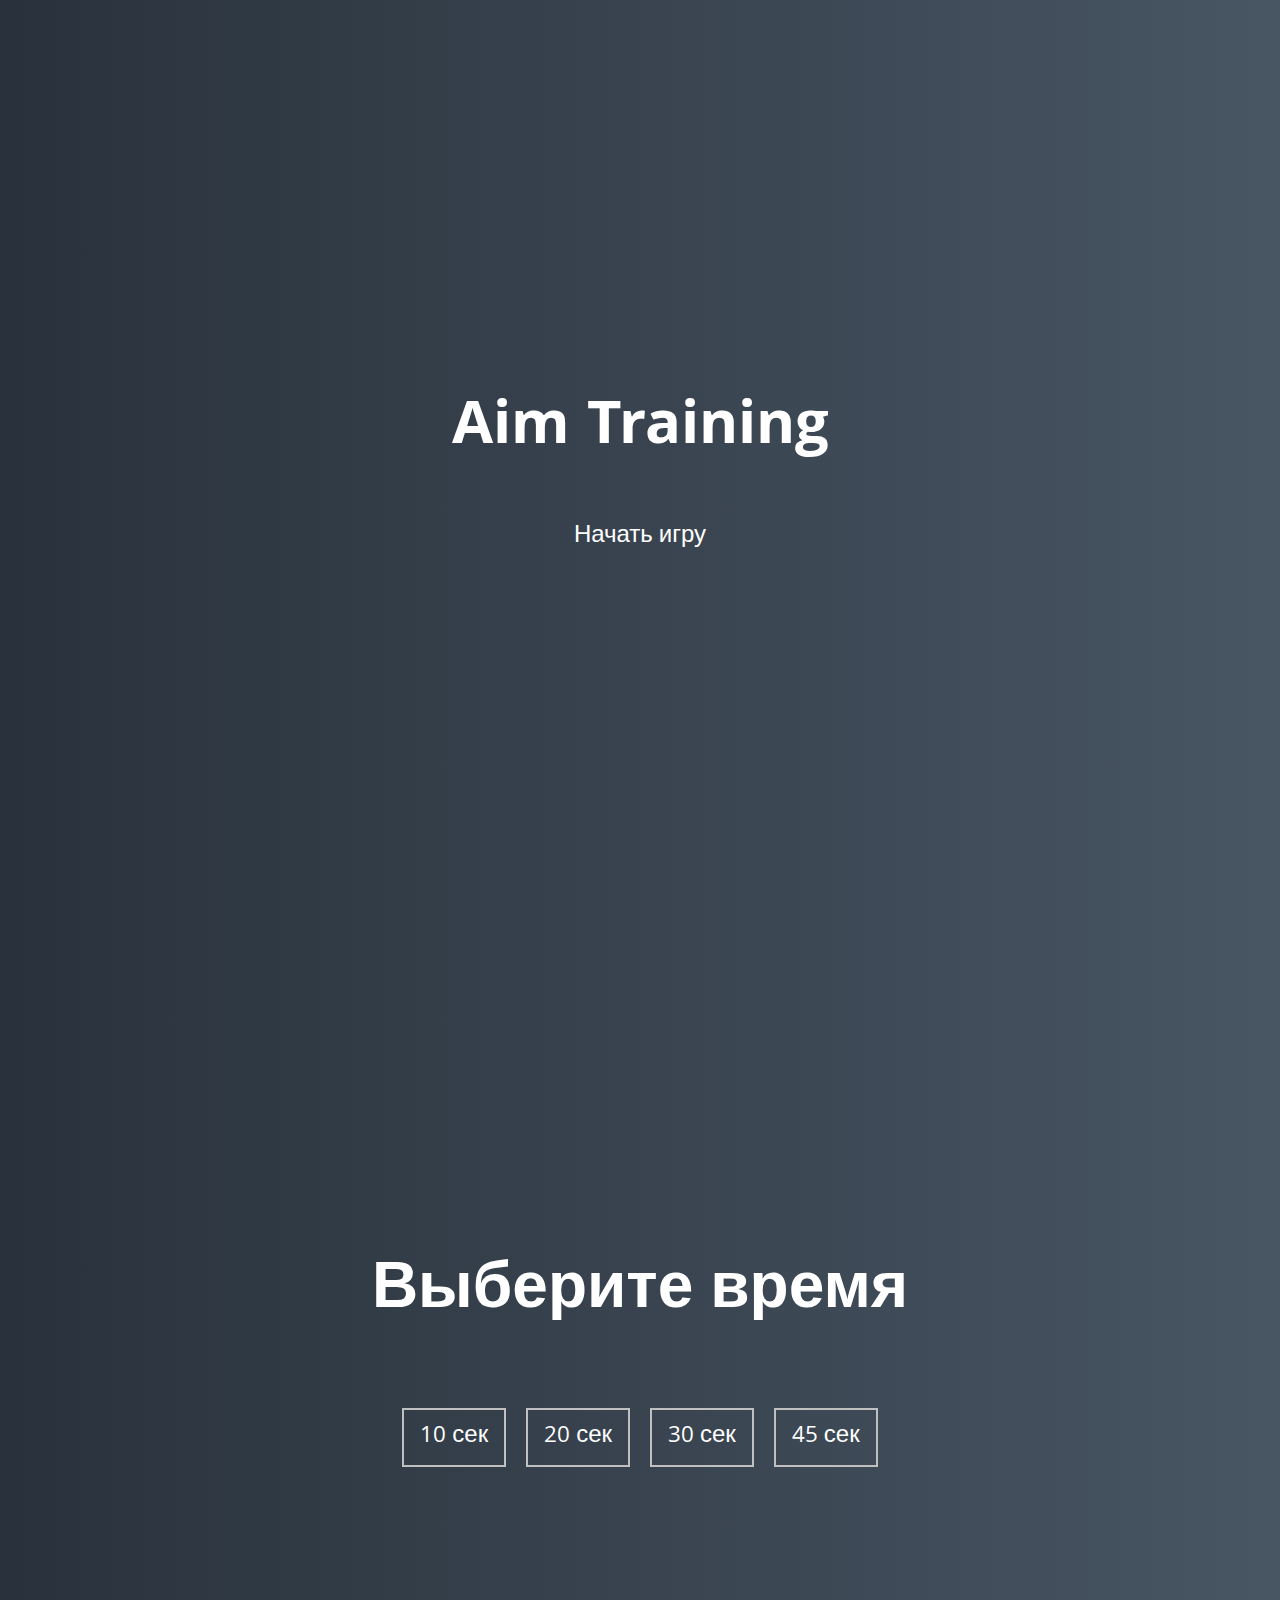
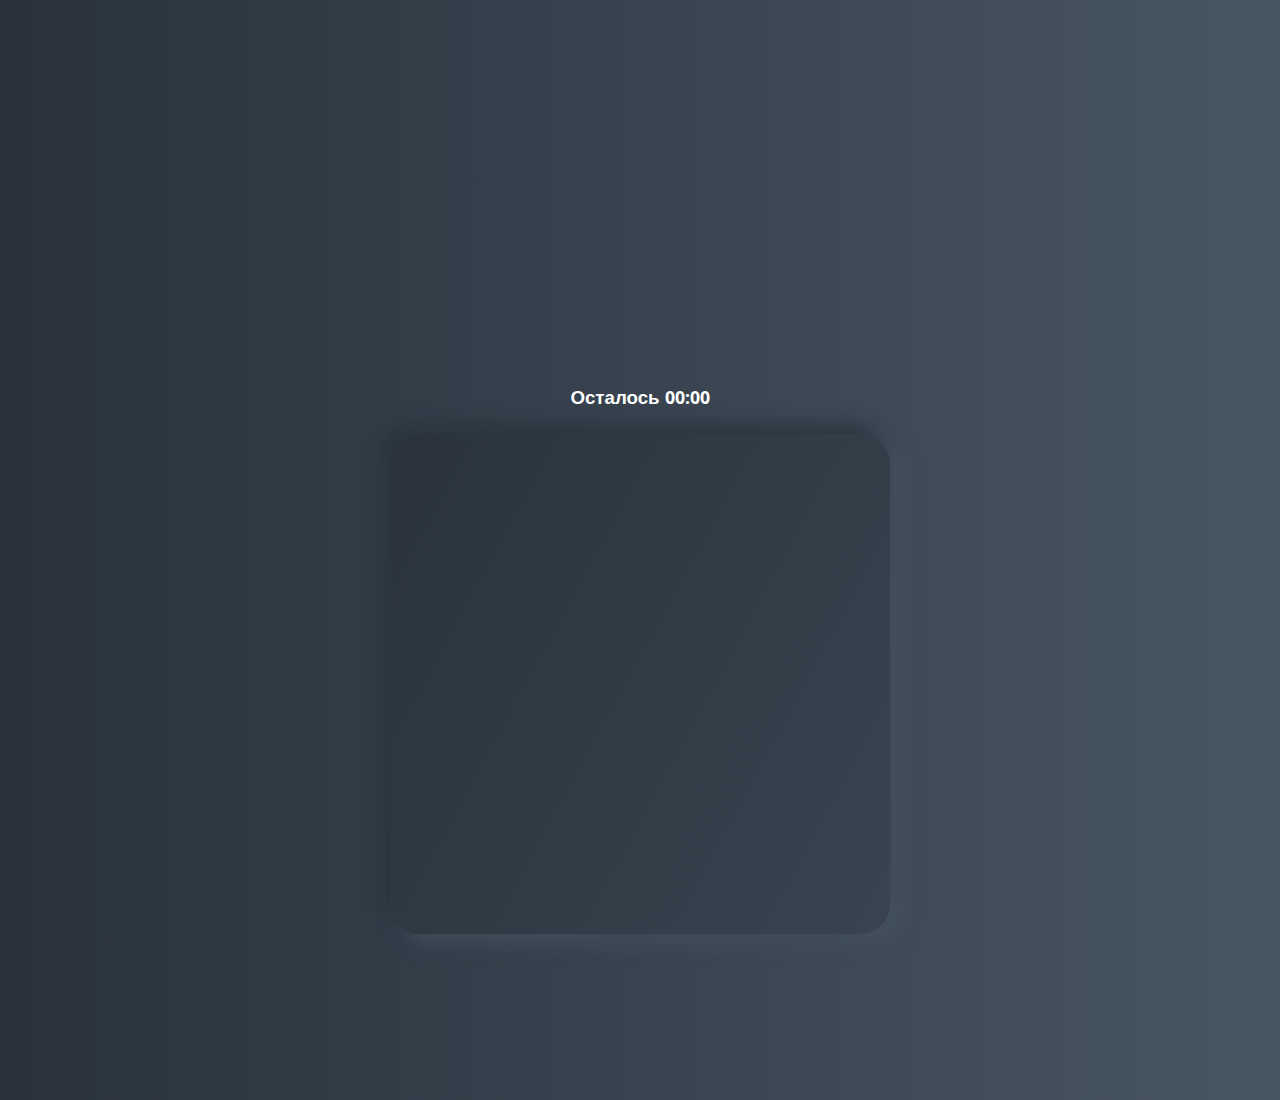
<file: aim_game/index.html>
<!DOCTYPE html>
<html lang="en">
  <head>
    <meta charset="UTF-8" />
    <meta name="viewport" content="width=device-width, initial-scale=1.0" />
    <link rel="stylesheet" href="styles.css" />
    <title>Aim Training | Проект 5</title>
  </head>
  <body>
    <div class="screen">
      <h1>Aim Training</h1>
      <a href="#" class="start" id="start" > Начать игру</a>
    </div>

    <div class="screen">
      <h1>Выберите время</h1>
      <ul class="time-list" id="time-list" >
        <li>
          <button class="time-btn" data-time="10">
            10 сек
          </button>
        </li>
        <li>
          <button class="time-btn" data-time="20">
            20 сек
          </button>
        </li>
        <li>
          <button class="time-btn" data-time="30">
            30 сек
          </button>
        </li>
        <li>
          <button class="time-btn" data-time="45">
            45 сек
          </button>
        </li>
      </ul>
    </div>

    <div class="screen">
      <h3>Осталось <span id="time">00:00</span></h3>
      <div class="board" id="board"></div>
    </div>

<script src="main.js"></script>
  </body>
</html>
</file>
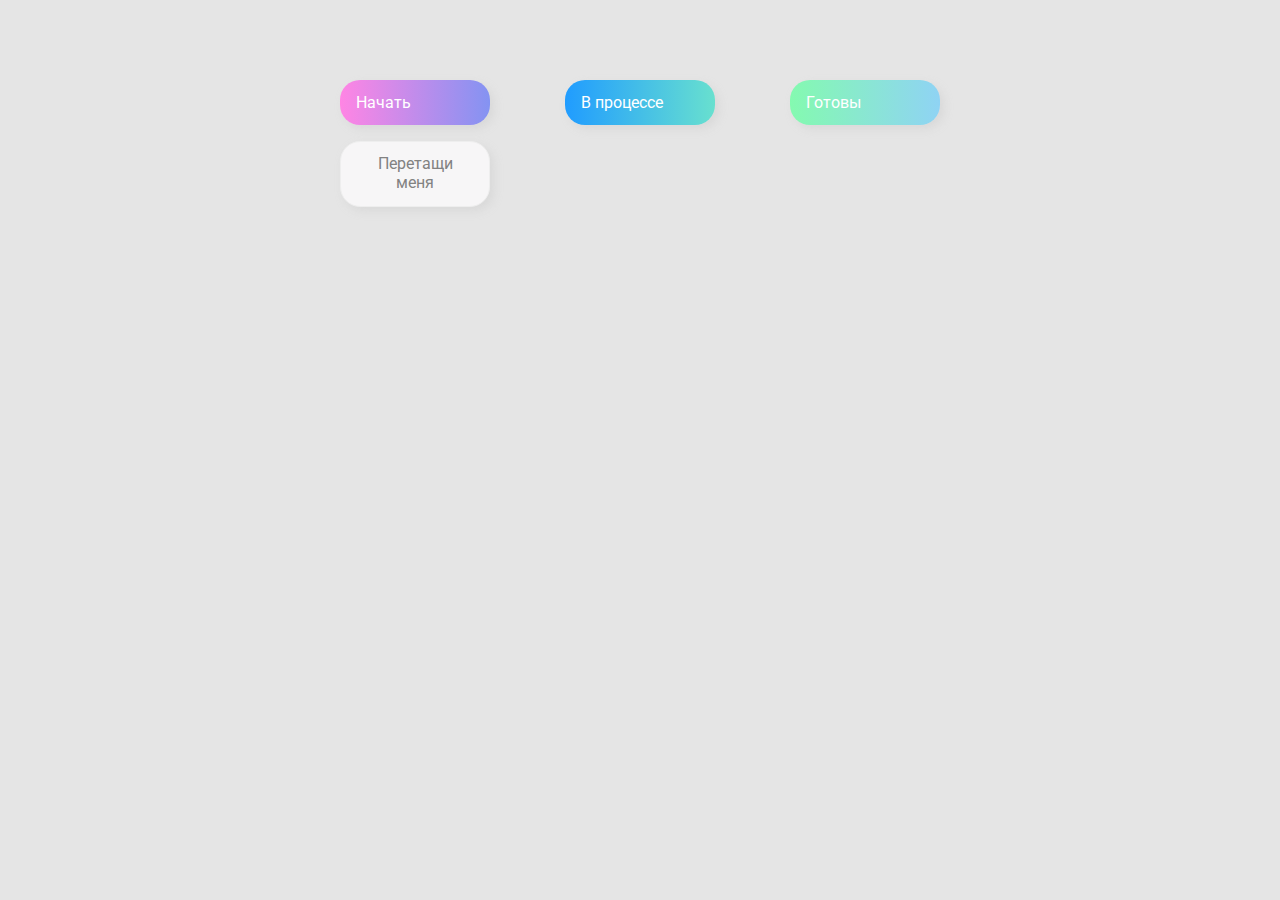
<file: drag'n'drop/index.html>
<!DOCTYPE html>
<html lang="en">
  <head>
    <meta charset="UTF-8" />
    <meta name="viewport" content="width=device-width, initial-scale=1.0" />
    <link rel="stylesheet" href="styles.css" />
    <title>Drag & Drop | Проект 2</title>
  </head>
  <body>
    <div>
      <div class="row">
        <div class="col-header start">Начать</div>
        <div class="col-header progress">В процессе</div>
        <div class="col-header done">Готовы</div>
      </div>

      <div class="row">
        <div class="placeholder">
          <div class="item" draggable="true" >Перетащи меня</div>
        </div>
        <div class="placeholder"></div>
        <div class="placeholder"></div>
      </div>
    </div>

<script src="main.js"></script>
  </body>
</html>
</file>
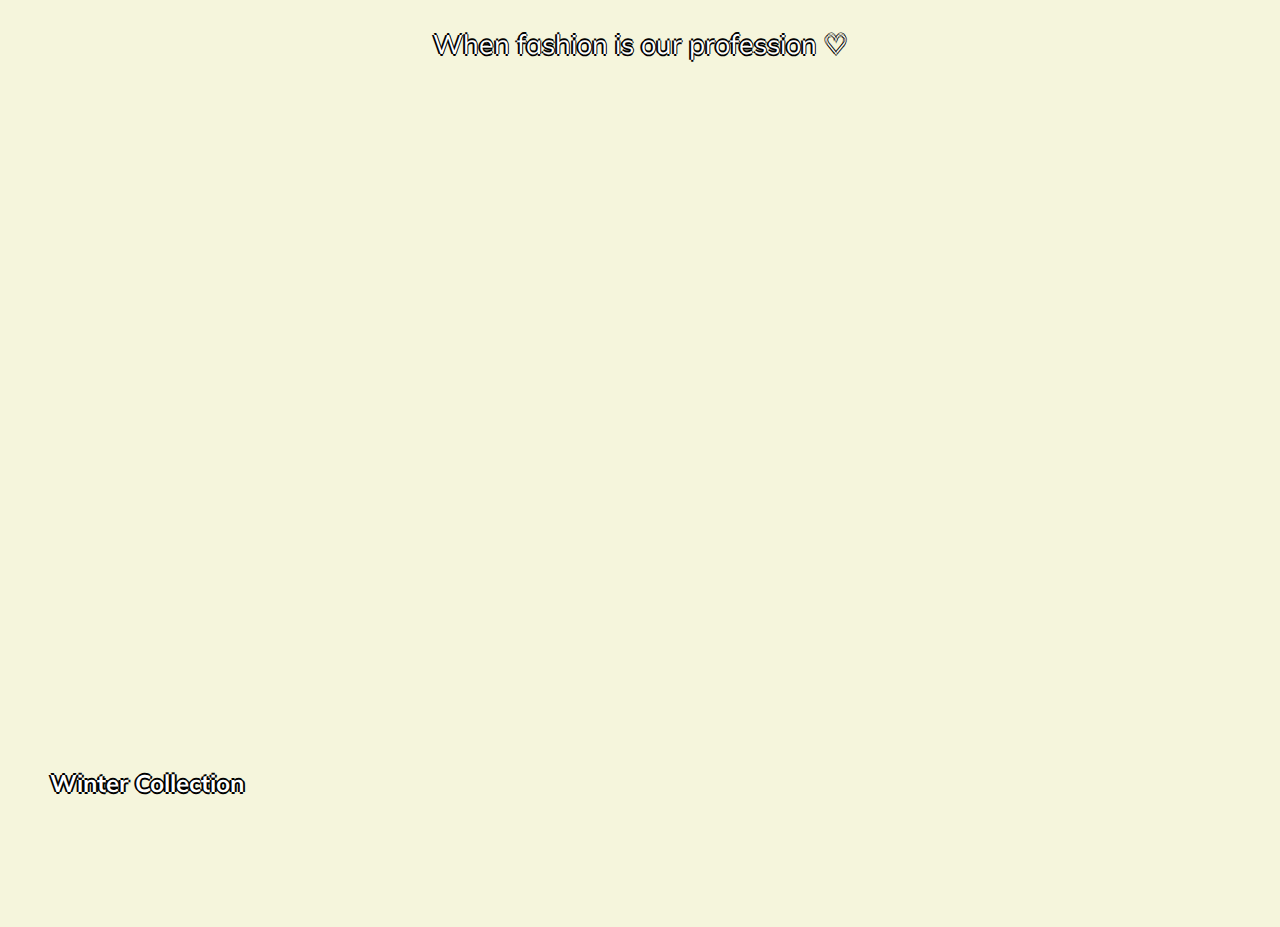
<file: slider/index.html>
<!DOCTYPE html>
<html lang="en">
<head>
  <meta charset="UTF-8" />
  <meta name="viewport" content="width=device-width, initial-scale=1.0" />
  <link rel="stylesheet" href="styles.css" />
  <title>Fashion.net</title>
</head>
<body>
<p class="heading" >When fashion is our profession ♡</p>
<div class="container">
  <div
      class="slide"
      style="background-image: url('https://images.unsplash.com/photo-1558769132-cb1aea458c5e?ixlib=rb-4.0.3&ixid=MnwxMjA3fDB8MHxwaG90by1wYWdlfHx8fGVufDB8fHx8&auto=format&fit=crop&w=1674&q=80');"
  >
    <h3>Winter Collection</h3>
  </div>
  <div
      class="slide"
      style="
          background-image: url('https://images.unsplash.com/photo-1532453288672-3a27e9be9efd?ixlib=rb-4.0.3&ixid=MnwxMjA3fDB8MHxwaG90by1wYWdlfHx8fGVufDB8fHx8&auto=format&fit=crop&w=1064&q=80');
        "
  >
    <h3>Summer Collection</h3>
  </div>
  <div
      class="slide"
      style="
          background-image: url('https://images.unsplash.com/photo-1524894200781-78730fa3d63e?ixlib=rb-4.0.3&ixid=MnwxMjA3fDB8MHxwaG90by1wYWdlfHx8fGVufDB8fHx8&auto=format&fit=crop&w=2070&q=80');
        "
  >
    <h3>Swimwear</h3>
  </div>
  <div
      class="slide"
      style="
          background-image: url('https://images.unsplash.com/photo-1600054904350-1d493ae5f922?ixlib=rb-4.0.3&ixid=MnwxMjA3fDB8MHxwaG90by1wYWdlfHx8fGVufDB8fHx8&auto=format&fit=crop&w=1065&q=80');
        "
  >
    <h3>Shoes</h3>
  </div>
  <div
      class="slide"
      style="
          background-image: url('https://images.unsplash.com/photo-1569388330292-79cc1ec67270?ixlib=rb-4.0.3&ixid=MnwxMjA3fDB8MHxwaG90by1wYWdlfHx8fGVufDB8fHx8&auto=format&fit=crop&w=2070&q=80');
        "
  >
    <h3>Accessories</h3>
  </div>
</div>

<script src="main.js"></script>
</body>
</html>
</file>
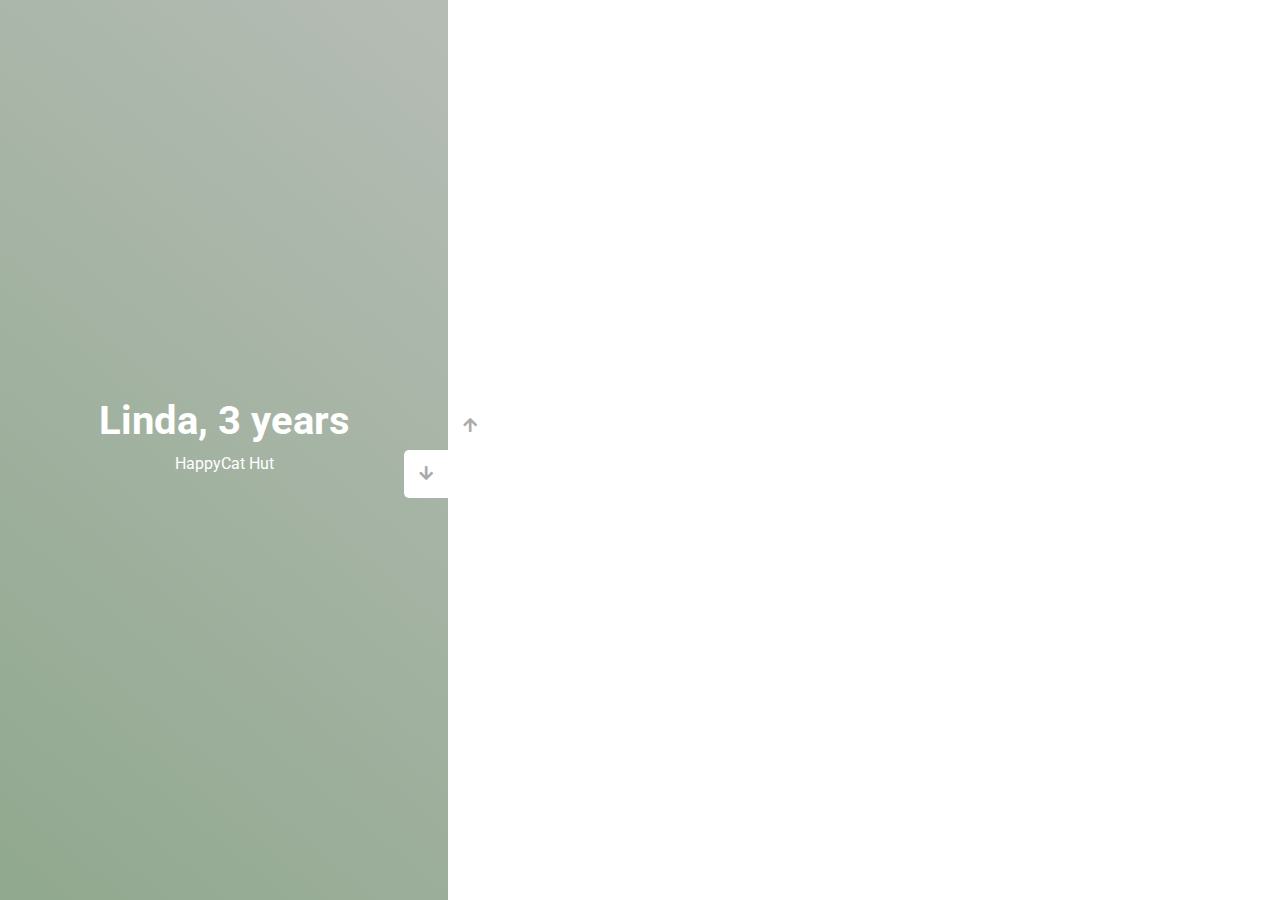
<file: slider_2/index.html>
<!DOCTYPE html>
<html lang="en">

<head>
  <meta charset="UTF-8" />
  <meta name="viewport" content="width=device-width, initial-scale=1.0" />
  <link rel="stylesheet" href="https://cdnjs.cloudflare.com/ajax/libs/font-awesome/5.15.1/css/all.min.css" />
  <link rel="stylesheet" href="style.css" />
  <title>HappyCat Hut</title>
</head>

<body>
  <div class="container">
    <div class="sidebar">
      <div style="
            background: linear-gradient(229.99deg, #ad7f71 -26%, #c77d71 145%);
          ">
        <h1>HappyCat Hut</h1>
        <p>For adult cats also need adoption</p>
      </div>
      <div style="
            background: linear-gradient(215.32deg, #e9c321 -1%, #d88119 124%);
          ">
        <h1>Norman, 2 years</h1>
        <p>HappyCat Hut</p>
      </div>
      <div style="
            background: linear-gradient(221.87deg, #89593a 1%, #d9c8b6 128%);
          ">
        <h1>Zidane, 6 years</h1>
        <p>HappyCat Hut</p>
      </div>
      <div style="
            background: linear-gradient(220.16deg, #b9beb8 -8%, #82a180 138%);
          ">
        <h1>Linda, 3 years</h1>
        <p>HappyCat Hut</p>
      </div>
    </div>
    <div class="main-slide">
      <div style="
            background-image: url('https://images.unsplash.com/photo-1514888286974-6c03e2ca1dba?ixlib=rb-4.0.3&ixid=MnwxMjA3fDB8MHxwaG90by1wYWdlfHx8fGVufDB8fHx8&auto=format&fit=crop&w=2043&q=80');
          "></div>
      <div style="
            background-image: url('https://images.unsplash.com/photo-1596854407944-bf87f6fdd49e?ixlib=rb-4.0.3&ixid=MnwxMjA3fDB8MHxwaG90by1wYWdlfHx8fGVufDB8fHx8&auto=format&fit=crop&w=1480&q=80');
          "></div>
      <div style="
            background-image: url('https://images.unsplash.com/photo-1533738363-b7f9aef128ce?ixlib=rb-4.0.3&ixid=MnwxMjA3fDB8MHxwaG90by1wYWdlfHx8fGVufDB8fHx8&auto=format&fit=crop&w=1035&q=80');
          "></div>
      <div style="
            background-image: url('https://images.unsplash.com/photo-1606425271394-c3ca9aa1fc06?ixlib=rb-4.0.3&ixid=MnwxMjA3fDB8MHxzZWFyY2h8MTB8fGtpdHR5fGVufDB8fDB8fA%3D%3D&auto=format&fit=crop&w=900&q=60');
          "></div>
    </div>
    <div class="controls">
      <button class="down-button">
        <i class="fas fa-arrow-down"></i>
      </button>
      <button class="up-button">
        <i class="fas fa-arrow-up"></i>
      </button>
    </div>
  </div>

  <script src="main.js"></script>
</body>

</html>
</file>
<file: aim_game/styles.css>
@import url("https://fonts.googleapis.com/css?family=Khula&display=swap");

* {
  box-sizing: border-box;
}

body {
  color: #fff;
  font-family: "Khula", sans-serif;
  height: 100vh;
  overflow: hidden;
  margin: 0;
  text-align: center;
}

a {
  color: #fff;
  text-decoration: none;
}

a:hover {
  color: #16d9e3;
}

.start {
  font-size: 1.5rem;
}

h1 {
  line-height: 1.4;
  font-size: 4rem;
}

.screen {
  display: flex;
  flex-direction: column;
  align-items: center;
  justify-content: center;
  height: 100vh;
  width: 100vw;
  transition: margin 0.5s ease-out;
  background: linear-gradient(90deg, #29323c 0%, #485563 100%);
}

.screen.up {
  margin-top: -100vh;
}

.time-list {
  display: flex;
  flex-wrap: wrap;
  justify-content: center;
  list-style: none;
  padding: 0;
}

.time-list li {
  margin: 10px;
}

.time-btn {
  background-color: transparent;
  border: 2px solid #c0c0c0;
  color: #fff;
  cursor: pointer;
  font-family: inherit;
  padding: 0.5rem 1rem;
  font-size: 1.5rem;
}

.time-btn:hover {
  border: 2px solid #16d9e3;
  color: #16d9e3;
}

.hide {
  opacity: 0;
}

.primary {
  color: #16d9e3;
}

.board {
  display: flex;
  justify-content: center;
  align-items: center;
  position: relative;
  width: 500px;
  height: 500px;
  background: linear-gradient(118.38deg, #29323c -4.6%, #485563 200.44%);
  box-shadow: -8px -8px 20px #2a333d, 10px 7px 20px #475462;
  border-radius: 30px;
  overflow: hidden;
}

.circle {
  background: linear-gradient(90deg, #16d9e3 0%, #30c7ec 47%, #46aef7 100%);
  position: absolute;
  border-radius: 50%;
  cursor: pointer;
}
</file>
<file: drag'n'drop/styles.css>
@import url("https://fonts.googleapis.com/css?family=Roboto&display=swap");

* {
  box-sizing: border-box;
}

body {
  font-family: "Roboto", sans-serif;
  background-color: #e5e5e5;
  display: flex;
  padding-top: 5rem;
  justify-content: center;
  overflow: hidden;
  margin: 0;
}

.row {
  display: flex;
  width: 600px;
  justify-content: space-between;
  margin-bottom: 1rem;
}

.col-header {
  width: 150px;
  box-shadow: 4px 4px 9px rgba(198, 198, 198, 0.36);
  border-radius: 20px;
  padding: 0.8rem 1rem;
  color: #fff;
}

.item {
  width: 150px;
  height: 66px;
  border: 1px solid #eee;
  box-shadow: 4px 4px 9px rgba(198, 198, 198, 0.36);
  border-radius: 20px;
  background: #f7f6f7;
  padding: 0.8rem 1rem;
  color: #828282;
  text-align: center;
  cursor: grab;
}

.item:active {
  cursor: grabbing;
}

.placeholder {
  width: 150px;
  height: 66px;
}

.start {
  background: linear-gradient(90deg, #ff85e4 0%, #229efd 179.25%);
}

.progress {
  background: linear-gradient(90deg, #209cff 0%, #68e0cf 100%);
}

.done {
  background: linear-gradient(90deg, #84fab0 0%, #8fd3f4 100%);
}

.hold {
 border: 2px solid #68e0cf;
}

.hide {
  display: none;
}

.hovered {
  border-top: 2px solid #229efd;
}
</file>
<file: slider/styles.css>
@import url('https://fonts.googleapis.com/css?family=Muli&display=swap'); 

* {
  box-sizing: border-box;
}

body {
  font-family: 'Muli', sans-serif;
  overflow: hidden;
  margin: 0;
  background-color: beige;
  height: 100vh;
 
}

.container {
  width: 100%;
  display: flex;
  padding: 0 20px;
}

.slide {
  height: 80vh;
  border-radius: 20px;
  margin: 10px;
  cursor: pointer;
  color: white;
  flex: 1;
  background-size: cover;
  background-position: center;
  background-repeat: no-repeat;
  position: relative;
  transition: all 500ms ease-in-out;

}

.slide h3 {
  position: absolute;
  font-size: 24px;
  bottom: 20px;
  left: 20px;
  margin: 0;
  opacity: 0;
  text-shadow:
      0.07em 0 black,
      0 0.07em black,
      -0.07em 0 black,
      0 -0.07em black;
}

.slide.active {
  flex: 10;
}

.slide.active h3 {
  opacity: 1;
  transition: opacity 0.3s ease-in 0.4s;
}

.heading {
  text-align: center;
  color: white;
  text-shadow:
      0.07em 0 black,
      0 0.07em black,
      -0.07em 0 black,
      0 -0.07em black;
  font-size: 27px;

}
</file>
<file: slider_2/style.css>
@import url("https://fonts.googleapis.com/css?family=Roboto&display=swap");

* {
  box-sizing: border-box;
  margin: 0;
  padding: 0;
}

body {
  font-family: "Roboto", sans-serif;
  height: 100vh;
}

.container {
  position: relative;
  overflow: hidden;
  width: 100vw;
  height: 100vh;
}

.sidebar {
  height: 100%;
  width: 35%;
  position: absolute;
  top: 0;
  left: 0;
  transition: transform 0.5s ease-in-out;
}

.sidebar > div {
  height: 100%;
  width: 100%;
  display: flex;
  flex-direction: column;
  align-items: center;
  justify-content: center;
  color: #fff;
}

.sidebar h1 {
  font-size: 40px;
  margin-bottom: 10px;
  margin-top: -30px;
}

.main-slide {
  height: 100%;
  position: absolute;
  top: 0;
  left: 35%;
  width: 65%;
  transition: transform 0.5s ease-in-out;
}

.main-slide > div {
  background-repeat: no-repeat;
  background-size: cover;
  background-position: center center;
  height: 100%;
  width: 100%;
}

button {
  background-color: #fff;
  border: none;
  color: #aaa;
  cursor: pointer;
  font-size: 16px;
  padding: 15px;
}

button:hover {
  color: #222;
}

button:focus {
  outline: none;
}

.container .controls button {
  position: absolute;
  left: 35%;
  top: 50%;
  z-index: 100;
}

.container .controls .down-button {
  transform: translateX(-100%);
  border-top-left-radius: 5px;
  border-bottom-left-radius: 5px;
}

.container .controls .up-button {
  transform: translateY(-100%);
  border-top-right-radius: 5px;
  border-bottom-right-radius: 5px;
}
</file>
